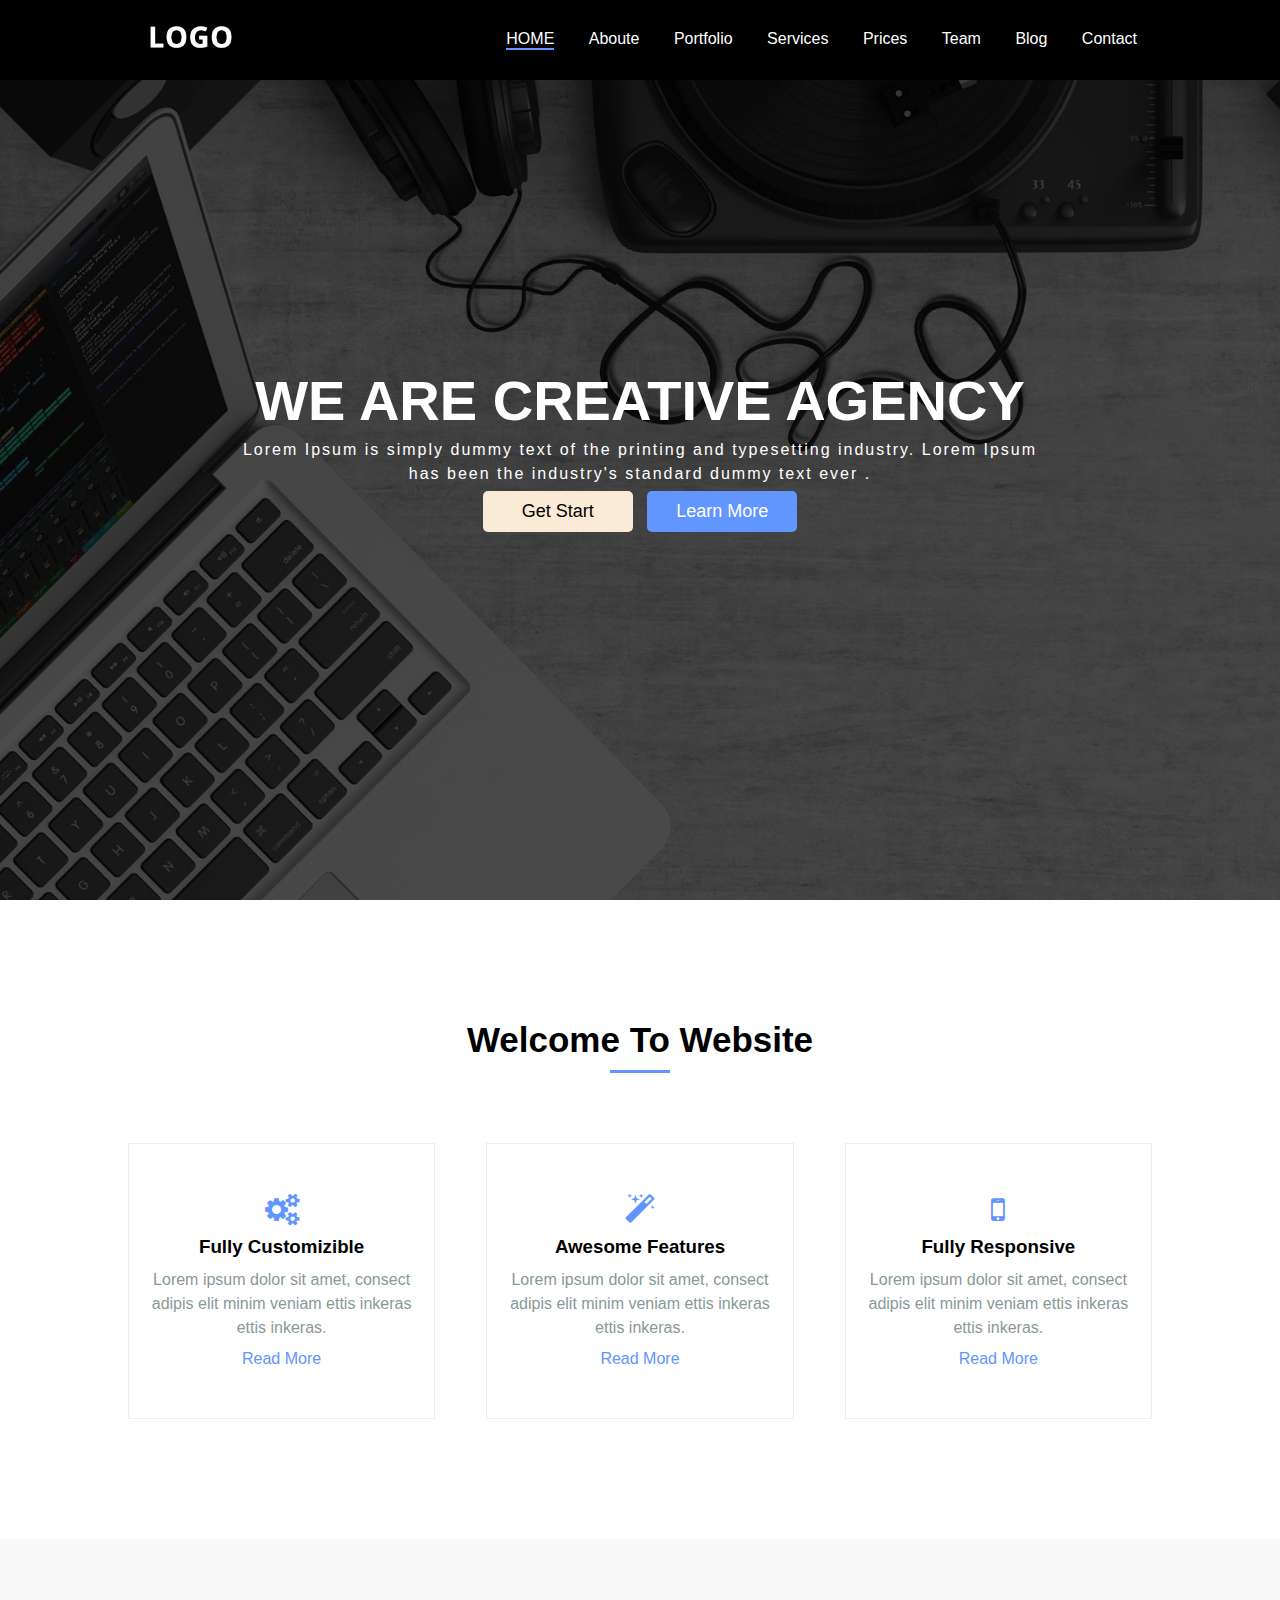
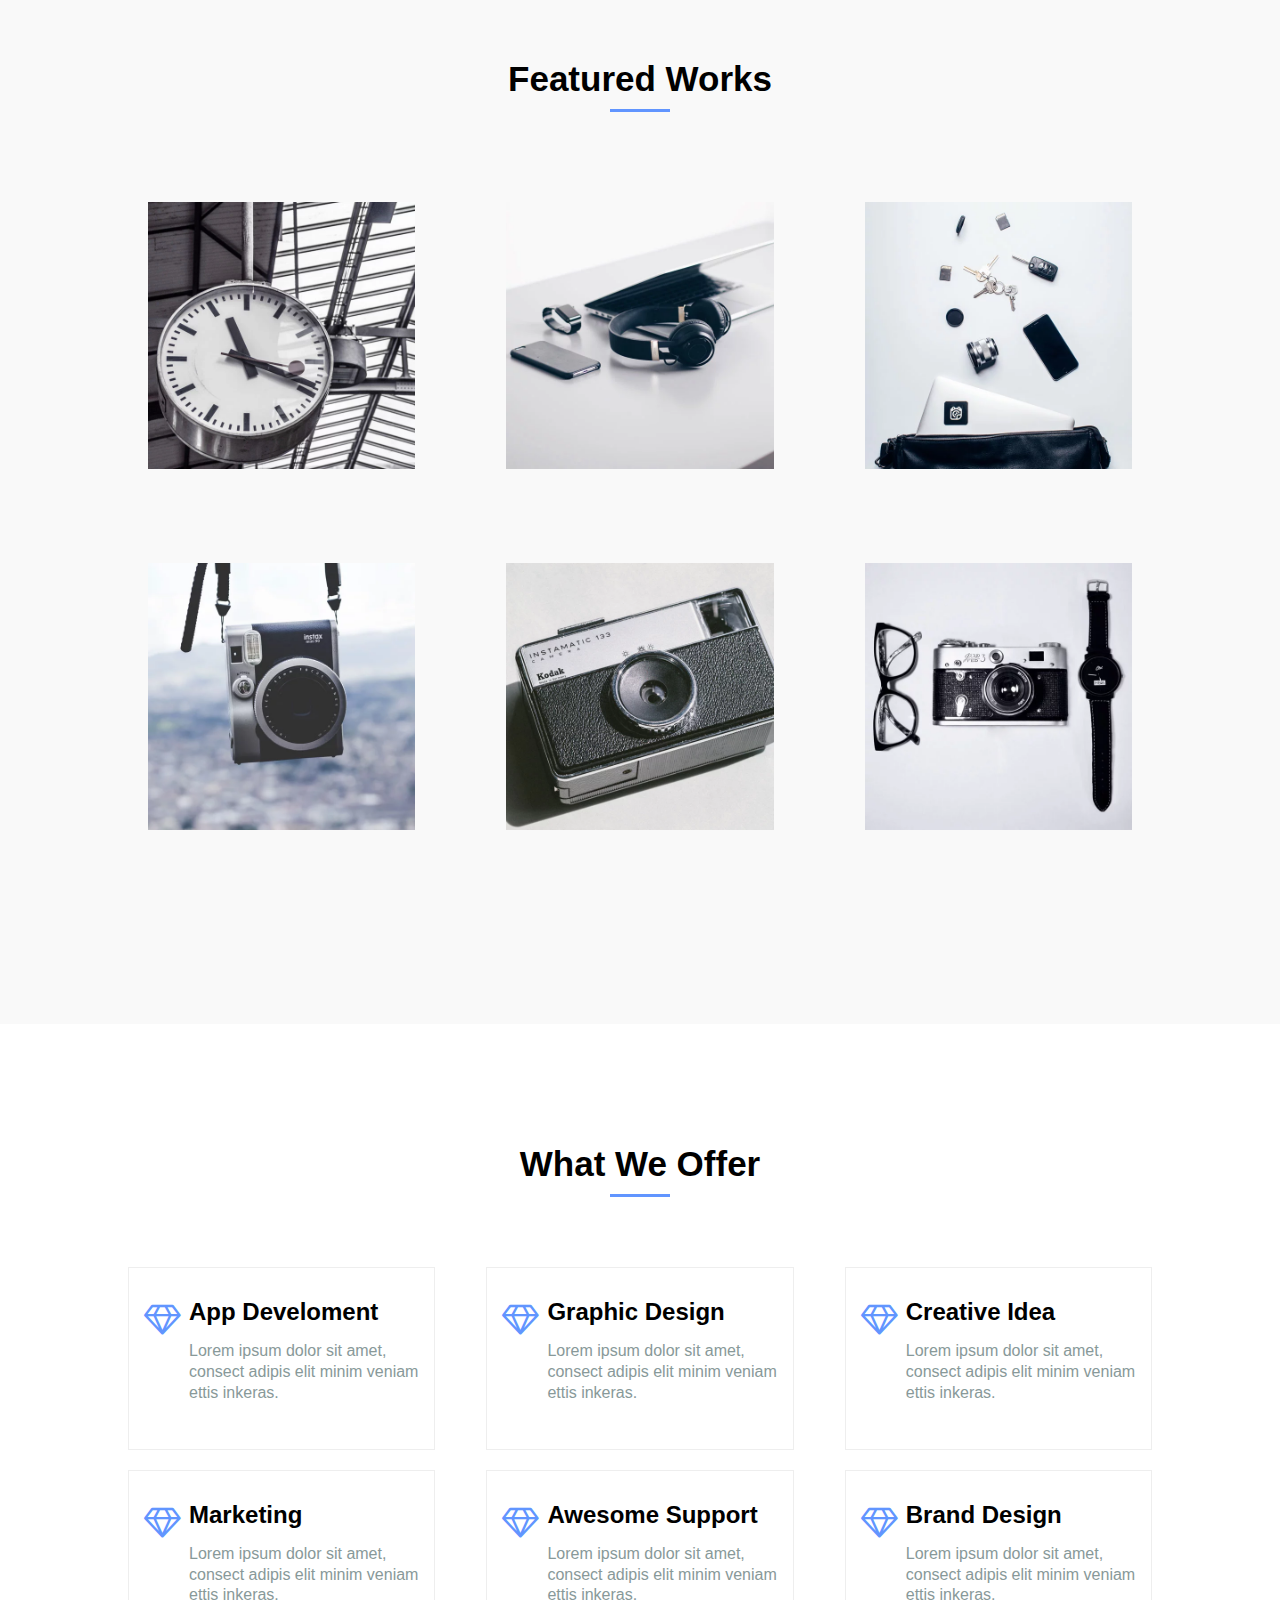
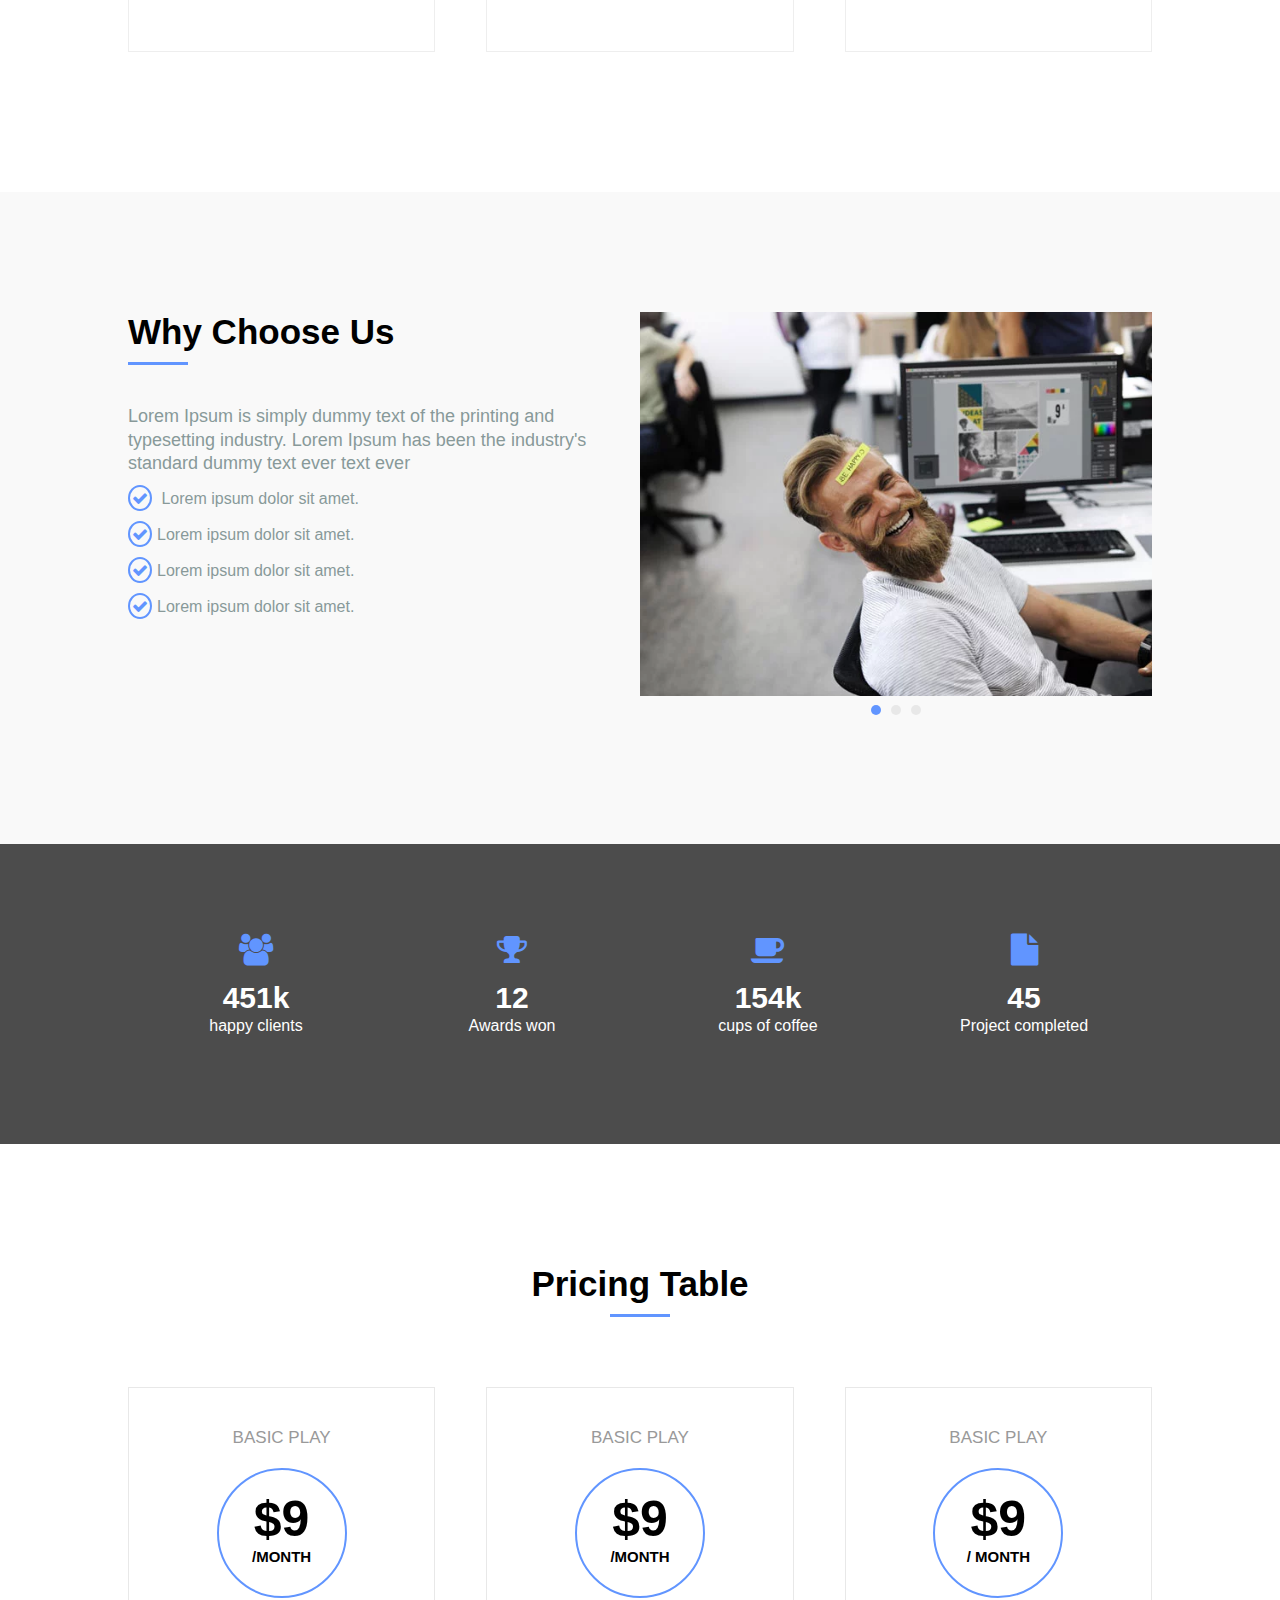
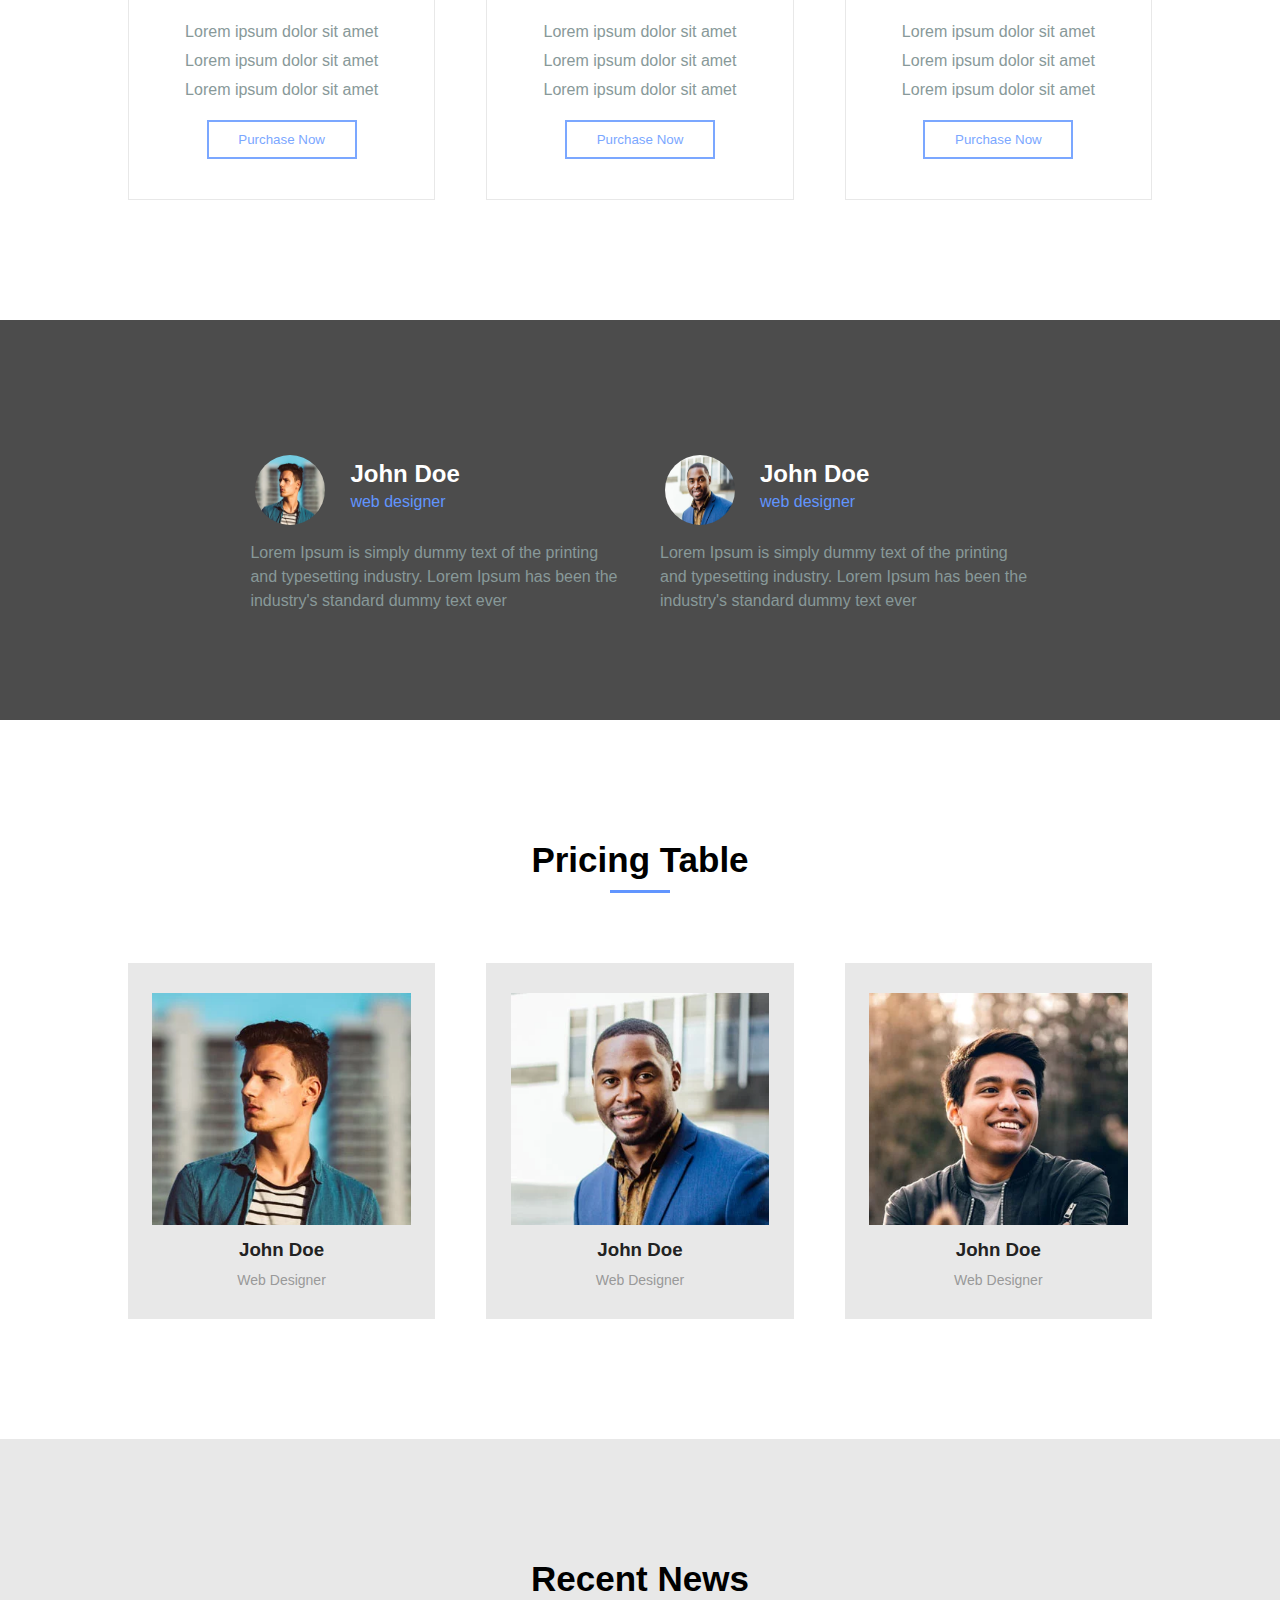
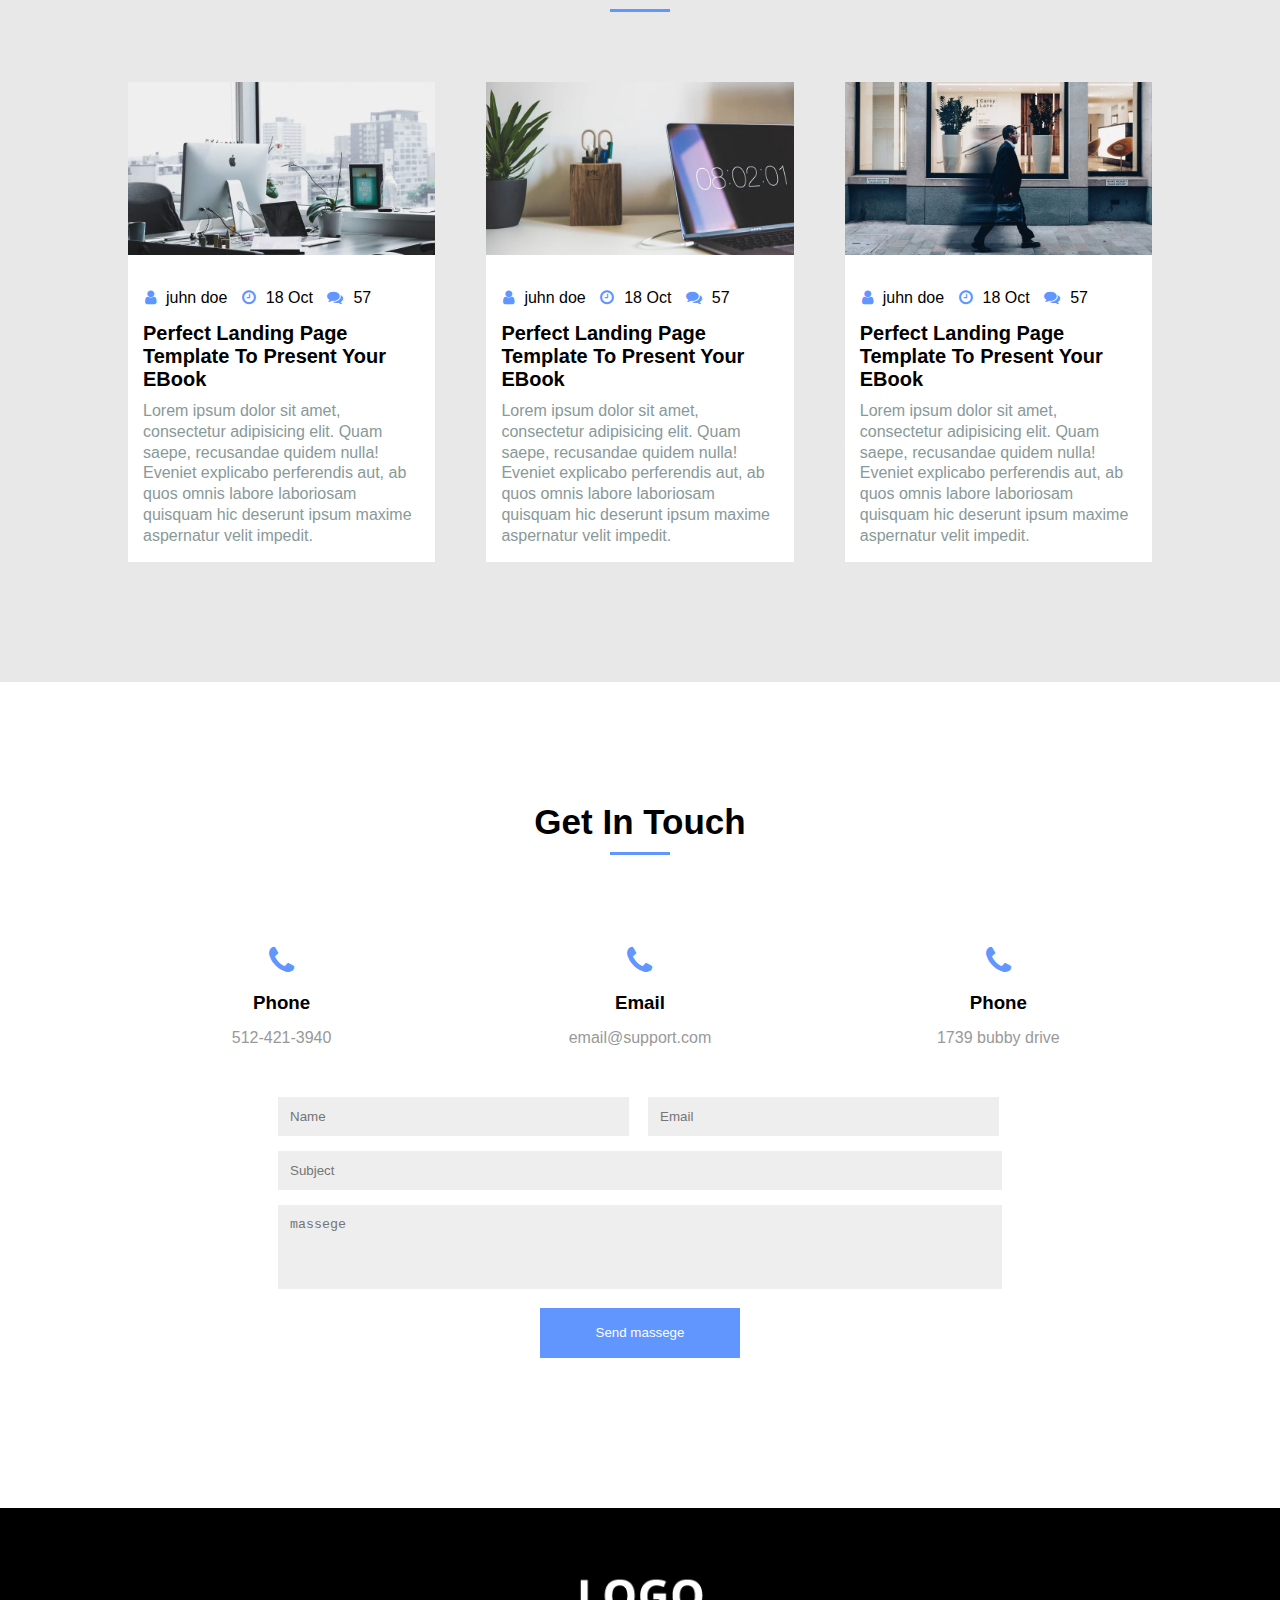
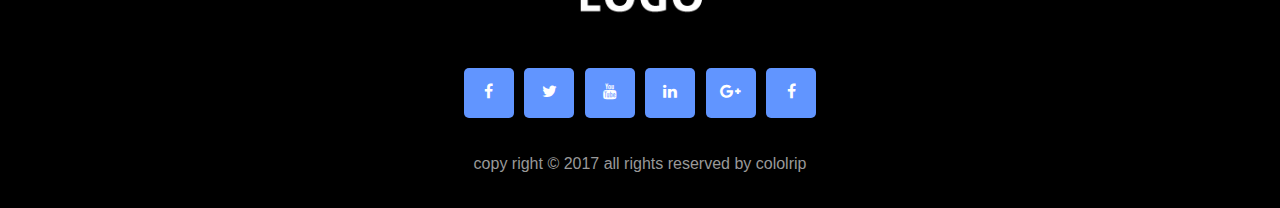
<file: index.html>
<!DOCTYPE html>
<html lang="en">
<head>
    <meta charset="UTF-8">
    <meta name="viewport" content="width=device-width, initial-scale=1.0">
    <meta http-equiv="X-UA-Compatible" content="ie=edge">
    <meta name="keywords" content="html,css,templet">
    <meta name="description" content="firstTample html css">
    <link rel="stylesheet" href="css/font-awesome.min.css">
    <link href="../fontv/VarelaRound-Regular.ttf">
    <!--  اذا كنت تبغى الاصدار الخامس من فونت اوسم تنسخ ملف اسمه -->
<!-- all.min.css -->
<!-- تضعه في مجلد سي اس اس وتستدعية -->
<!-- <link rel="stylesheet" href="css/all.min.css"> -->
<!-- وبدل مجلد فونت هناك مجاد اسمه ويب فونت -->
    <link rel="stylesheet" href="css/style.css">
    <title>tamplet 1</title>
</head>
<body>
  <!-- header -->
    <header>
    <div class="contener">
        <div class="logo">
            <!-- draggable="false"
                تمنع الميتخدم من تحريك الصورة
            -->
            <img src="images/logo-alt.webp" alt="logo image" draggable="false">
        </div>
    <ul class="nav">
        <li><a href="#" class="active">HOME</a></li>
        <li><a href="#">Aboute</a></li>
        <li><a href="#">Portfolio</a></li>
        <li><a href="#">Services</a></li>
        <li><a href="#">Prices</a></li>
        <li><a href="#">Team</a></li>
        <li class="dropdown"><a href="#" >Blog</a>
        <ul class="dropdown-menu">
            <div></div>
            <li><a href="#" class="hover-opacity">blog post</a></li>
        </ul> 
        </li>
        <li><a href="#">Contact</a></li>
    </ul>
    <p class="c"></p><!-- ./c -->
   </div> <!-- ./contener -->
    </header> <!-- header -->
    <!--Home Section  -->
    <div class="home">
        <div class="overlay">
            <div class="hom-content">
                <h1 class="title">we are creative agency</h1>
                <p class="home-desc">Lorem Ipsum is simply dummy text of the printing and typesetting industry.
                    Lorem Ipsum has been the industry's standard dummy text ever
                   .</p>
                    <button class="btn btn-start hover-opacity"> Get Start</button>   
                    <button class="btn btn-end hover-opacity"> Learn More</button>  
                </div><!-- ./home-content -->
            </div><!-- ./overlay -->

    </div><!-- ./home -->
    <div class="about-section pd-y"><!-- section-abuot -->
        <div class="section-header"><!-- section-header -->
            <h2 class="section-title">welcome to website</h2>
            <span class="line-section"></span>
        </div><!-- ./section-header -->
        <div class="contener">
            <div class="about-item over-effect">
                <i class="fa fa-cogs fa-2x icon"></i>
                <h3 class="about-item-title">
                    fully customizible
                </h3>
                <p  class="about-item-desc">Lorem ipsum dolor sit amet, consect adipis elit minim veniam ettis inkeras ettis inkeras.</p>
                <a href="#"class="about-item-linke">read more</a>
            </div><!-- ./about-item -->
            <div class="about-item lr-margin over-effect">
                <i class="fa fa-magic fa-2x icon"></i>
                <h3 class="about-item-title">
                   Awesome features
                </h3>
                <p class="about-item-desc">Lorem ipsum dolor sit amet, consect adipis elit minim veniam ettis inkeras ettis inkeras.</p>
                <a href="#"class="about-item-linke">read more</a>
            </div><!-- ./about-item -->
            <div class="about-item over-effect">
                <i class="fa fa-mobile fa-2x icon"></i>
                <h3 class="about-item-title">
                    fully Responsive
                </h3>
                <p class="about-item-desc">Lorem ipsum dolor sit amet, consect adipis elit minim veniam ettis inkeras ettis inkeras.</p>
                <a href="#"class="about-item-linke">read more</a>
            </div><!-- ./about-item -->
            <p class="c"></p><!-- clear -->
        </div><!-- ./contener -->
    </div><!-- ./about-section -->
    <div class="Portfolio pd-y">
        <div class="section-header"><!-- section-header -->
            <h2 class="section-title">featured works</h2>
            <span class="line-section"></span>
        </div><!-- ./section-header -->
        <div class="contener">
            <div class="pertfolio-item">
                <img src="images/work/work1.webp"alt="">
                <div class="layer-content"><!-- layer-content -->
                    <div class="layer-content-center"><!-- layer-content-cener -->
                        <span class="catecory">catecory</span>
                        <h3 class="layer-conten-title">learn ipsum dolor</h3>
                        <a href="#"><i class="fa fa-edit  icon"></i></a>
                        <a href="#"><i class="fa fa-search  icon"></i></a>
                    </div><!-- ./layer-content-center -->
                </div><!-- ./layer-content -->
            </div><!-- pertfolio-item -->
            <div class="pertfolio-item lr-margin">
                <img src="images/work/work2.webp"alt="">
                <div class="layer-content"><!-- layer-content -->
                    <div class="layer-content-center"><!-- layer-content-cener -->
                        <span class="catecory">catecory</span>
                        <h3 class="layer-conten-title">learn ipsum dolor</h3>
                        <a href="#"><i class="fa fa-edit  icon"></i></a>
                        <a href="#"><i class="fa fa-search  icon"></i></a>
                    </div><!-- ./layer-content-center -->
                </div><!-- ./layer-content -->
            </div><!-- pertfolio-item -->
            <div class="pertfolio-item">
                <img src="images/work/work3.webp"alt="">
                <div class="layer-content"><!-- layer-content -->
                    <div class="layer-content-center"><!-- layer-content-cener -->
                        <span class="catecory">catecory</span>
                        <h3 class="layer-conten-title">learn ipsum dolor</h3>
                        <a href="#"><i class="fa fa-edit  icon"></i></a>
                        <a href="#"><i class="fa fa-search  icon"></i></a>
                    </div><!-- ./layer-content-center -->
                </div><!-- ./layer-content -->
            </div><!-- pertfolio-item -->
            <div class="pertfolio-item">
                <img src="images/work/work4.webp"alt="">
                <div class="layer-content"><!-- layer-content -->
                    <div class="layer-content-center"><!-- layer-content-cener -->
                        <span class="catecory">catecory</span>
                        <h3 class="layer-conten-title">learn ipsum dolor</h3>
                        <a href="#"><i class="fa fa-edit  icon"></i></a>
                        <a href="#"><i class="fa fa-search  icon"></i></a>
                    </div><!-- ./layer-content-center -->
                </div><!-- ./layer-content -->
            </div><!-- pertfolio-item -->
            <div class="pertfolio-item lr-margin">
                <img src="images/work/work5.webp"alt="">
                <div class="layer-content"><!-- layer-content -->
                    <div class="layer-content-center"><!-- layer-content-cener -->
                        <span class="catecory">catecory</span>
                        <h3 class="layer-conten-title">learn ipsum dolor</h3>
                        <a href="#"><i class="fa fa-edit  icon"></i></a>
                        <a href="#"><i class="fa fa-search  icon"></i></a>
                    </div><!-- ./layer-content-center -->
                </div><!-- ./layer-content -->
            </div><!-- pertfolio-item -->
            <div class="pertfolio-item">
                <img src="images/work/work6.webp"alt="">
                <div class="layer-content"><!-- layer-content -->
                    <div class="layer-content-center"><!-- layer-content-cener -->
                        <span class="catecory">catecory</span>
                        <h3 class="layer-conten-title">learn ipsum dolor</h3>
                        <a href="#"><i class="fa fa-edit  icon"></i></a>
                        <a href="#"><i class="fa fa-search  icon"></i></a>
                    </div><!-- ./layer-content-center -->
                </div><!-- ./layer-content -->
            </div><!-- pertfolio-item -->
            <p class="c"></p><!-- clear -->

        </div><!-- ./contener -->

    </div><!-- ./pertfolio -->
    <!-- offer section -->
    <div class="offer pd-y"><!-- offer -->
            <div class="section-header"><!-- section-header -->
                <h2 class="section-title">what we offer</h2>
                <span class="line-section"></span>
            </div><!-- ./section-header -->
        <div class="contener"><!-- countener -->
            <div class="offer-item over-effect"><!-- offer-item -->
                <i class="fa fa-diamond fa-2x"></i>
                <h2 class="offer-item-title">app Develoment</h2>
                <p class="offter-item-desc">Lorem ipsum dolor sit amet, consect adipis elit minim veniam ettis inkeras.</p>
            </div><!-- ./offer-item -->
            <div class="offer-item lr-margin over-effect"><!-- offer-item -->
                <i class="fa fa-diamond fa-2x"></i>
                <h2 class="offer-item-title">graphic design</h2>
                <p class="offter-item-desc">Lorem ipsum dolor sit amet, consect adipis elit minim veniam ettis inkeras.</p>
            </div><!-- ./offer-item -->
            <div class="offer-item over-effect"><!-- offer-item -->
                <i class="fa fa-diamond fa-2x"></i>
                <h2 class="offer-item-title">creative idea</h2>
                <p class="offter-item-desc">Lorem ipsum dolor sit amet, consect adipis elit minim veniam ettis inkeras.</p>
            </div><!-- ./offer-item -->
            <div class="offer-item over-effect"><!-- offer-item -->
                <i class="fa fa-diamond fa-2x"></i>
                <h2 class="offer-item-title">marketing</h2>
                <p class="offter-item-desc">Lorem ipsum dolor sit amet, consect adipis elit minim veniam ettis inkeras.</p>
            </div><!-- ./offer-item -->
            <div class="offer-item lr-margin over-effect"><!-- offer-item -->
                <i class="fa fa-diamond fa-2x"></i>
                <h2 class="offer-item-title">Awesome support</h2>
                <p class="offter-item-desc">Lorem ipsum dolor sit amet, consect adipis elit minim veniam ettis inkeras.</p>
            </div><!-- ./offer-item -->
            <div class="offer-item over-effect "><!-- offer-item -->
                <i class="fa fa-diamond fa-2x"></i>
                <h2 class="offer-item-title">brand design</h2>
                <p class="offter-item-desc">Lorem ipsum dolor sit amet, consect adipis elit minim veniam ettis inkeras.</p>
            </div><!-- ./offer-item -->
            <p class="c"></p>
        </div><!-- ./contener -->
    </div><!-- ./offer -->
    <div class="service pd-y"><!-- service -->
        <div class="contener"><!-- contener -->
            <div class="service-item"><!-- service-item -->
                <div class="section-header"><!-- section-header -->
                    <h2 class="section-title">why choose us</h2>
                    <span class="line-section"></span>
                </div><!-- ./section-header -->
                <p class="servic-itam-desc">Lorem Ipsum is simply dummy text of the printing and typesetting industry. Lorem Ipsum has been the industry's standard dummy text ever text ever</p>
                <ul class="service-list">
                    <li><i class="fa fa-check fa-fs"></i> Lorem ipsum dolor sit amet.</li>
                    <li > <i class="fa fa-check fa-fs"></i>Lorem ipsum dolor sit amet.</li>
                    <li> <i class="fa fa-check fa-fs"></i>Lorem ipsum dolor sit amet.</li>
                    <li> <i class="fa fa-check fa-fs"></i>Lorem ipsum dolor sit amet.</li>
                </ul>
            </div><!-- service-item -->
            <div class="service-item">
                <div class="service-item-img">
                    <img src="images/about/about1.webp" alt="">
                </div><!-- service-item-img -->
                <ul class="service-item-boilies">
                <li class="active"></li>
                <li></li>
                <li></li>
            </ul>
            </div><!-- service-item -->
            <p class="c"></p><!-- clear -->
        </div><!-- ./contener -->
    </div><!-- ./service -->
    <!-- number section -->
    <div class="number "><!-- number -->
        <div class="overlay"><!-- overlay -->
            <div class="contener"><!-- contener -->
                <div class="number-item ">
                    <i class="fa fa-users fa-2x icon"></i>
                    <h2 class="number-item-title">451k</h2>
                    <span class="number-item-text"> happy clients</span>
                </div>
                <div class="number-item ">
                    <i class="fa fa-trophy fa-2x icon"></i>
                    <h2 class="number-item-title">12</h2>
                    <span class="number-item-text"> Awards won</span>
                </div>
                <div class="number-item ">
                    <i class="fa fa-coffee fa-2x icon"></i>
                    <h2 class="number-item-title">154k</h2>
                    <span class="number-item-text"> cups of coffee</span>
                </div>
                <div class="number-item ">
                    <i class="fa fa-file fa-2x icon"></i>
                    <h2 class="number-item-title">45</h2>
                    <span class="number-item-text"> Project completed</span>
                </div>
                <p class="c"></p>
            </div><!-- ./contener -->
        </div><!-- overlay -->
    </div><!-- ./number -->
    <!-- price section -->
    <div class="pricing pd-y"><!-- pricing -->
        <div class="section-header"><!-- section-header -->
            <h2 class="section-title">pricing table</h2>
            <span class="line-section"></span>
        </div><!-- ./section-header -->
        <div class="contener"><!-- contener -->
            <div class="pricing-item over-effect"><!-- pricing-item -->
                <span class="pricing-itim-text">basic play</span>
                <div class="pricing-item-permonth">
                    <h3 class="doller">$9</h3>
                    <span class="month">/month</span>
                </div>
                <ul class="pricing-list">
                    <li>Lorem ipsum dolor sit amet</li>
                    <li>Lorem ipsum dolor sit amet</li>
                    <li>Lorem ipsum dolor sit amet</li>
                </ul>
                <button class="pricing-item-purchase"> purchase now</button>
            </div><!-- ./pricing-item -->
            <div class="pricing-item lr-margin over-effect"><!-- pricing-item -->
                <span class="pricing-itim-text">basic play</span>
                <div class="pricing-item-permonth">
                    <h3 class="doller">$9</h3>
                    <span class="month">/month</span>
                </div>
                <ul class="pricing-list">
                    <li>Lorem ipsum dolor sit amet</li>
                    <li>Lorem ipsum dolor sit amet</li>
                    <li>Lorem ipsum dolor sit amet</li>
                </ul>
                <button class="pricing-item-purchase"> purchase now</button>
            </div><!-- ./pricing-item -->
            <div class="pricing-item over-effect"><!-- pricing-item -->
                <span class="pricing-itim-text">basic play</span>
                <div class="pricing-item-permonth">
                    <h3 class="doller">$9</h3>
                    <span class="month">/ month</span>
                </div>
                <ul class="pricing-list">
                    <li>Lorem ipsum dolor sit amet</li>
                    <li>Lorem ipsum dolor sit amet</li>
                    <li>Lorem ipsum dolor sit amet</li>
                </ul>
                <button class="pricing-item-purchase">purchase now</button>
            </div><!-- ./pricing-item -->
            <p class="c"></p><!-- clear-both -->
        </div><!-- ./contener -->
    </div><!-- ./pricing -->
    <!--testimunail section -->
    <div class="testimunail"><!-- testimunail -->
        <div class="overlay"><!-- overlay -->
            <div class="contener"><!-- contener -->
                <div class="testimunail-items">

                    <div class="testimunail-item"><!-- testimunail-item -->
                        <div class="testimunail-toplayer">
                            <img src="images/team/team1.webp"  alt="#">
                            <h2 class="testimunail-toplayer-title">john doe</h2>
                            <span class="testimunail-toplayer-text">web designer</span>
                        </div>
                    <p class="testimunail-toplayer-desc">Lorem Ipsum is simply dummy text of the printing and typesetting industry. Lorem Ipsum has been the industry's standard dummy text ever</p>
                </div><!-- testimunail-item -->
                <div class="testimunail-item"><!-- testimunail-item -->
                    <div class="testimunail-toplayer">
                        <img src="images/team/team2.webp"  alt="#">
                        <h2 class="testimunail-toplayer-title">john doe</h2>
                        <span class="testimunail-toplayer-text">web designer</span>
                    </div>
                    <p class="testimunail-toplayer-desc">Lorem Ipsum is simply dummy text of the printing and typesetting industry. Lorem Ipsum has been the industry's standard dummy text ever</p>
                </div><!-- testimunail-item -->
                <p class="c"></p><!-- clear-both -->
            </div>
            </div><!-- ./contener -->
        </div><!-- ./overly -->
    </div><!-- ./testimunail -->
    <!-- Team section  -->
    <div class="team pd-y">
        <div class="section-header"><!-- section-header -->
            <h2 class="section-title">pricing table</h2>
            <span class="line-section"></span>
        </div><!-- ./section-header -->
        <div class="contener"><!-- contener -->
            <div class="team-item over-effect"><!-- team-item -->
                <div class="team-img">
                    <img src="images/team/team1.webp" alt="">
                    <div class="team-overlay">
                        <a href="#"><i class="fa fa-facebook"></i></a>
                        <a href="#"><i class="fa fa-twitter"></i></a>
                        <a href="#"><i class="fa fa-linkedin"></i></a>
                    </div>
                </div>
                <div class="team-info as">
                    <h3 class="team-info-title">john doe</h3>
                    <span class="team-info-text">web designer</span>
                </div>
            </div><!-- ./team-item -->
            <div class="team-item lr-margin over-effect"><!-- team-item -->
                <div class="team-img">
                    <img src="images/team/team2.webp" alt="">
                    <div class="team-overlay">
                        <a href="#"><i class="fa fa-facebook"></i></a>
                        <a href="#"><i class="fa fa-twitter"></i></a>
                        <a href="#"><i class="fa fa-linkedin"></i></a>
                    </div>
                </div>
                <div class="team-info">
                    <h3 class="team-info-title">john doe</h3>
                    <span class="team-info-text">web designer</span>
                </div>
            </div><!-- ./team-item -->
            <div class="team-item over-effect"><!-- team-item -->
                <div class="team-img">
                    <img src="images/team/team3.webp" alt="">
                    <div class="team-overlay">
                        <a href="#"><i class="fa fa-facebook"></i></a>
                        <a href="#"><i class="fa fa-twitter"></i></a>
                        <a href="#"><i class="fa fa-linkedin"></i></a>
                    </div>
                </div>
                <div class="team-info">
                    <h3 class="team-info-title">john doe</h3>
                    <span class="team-info-text">web designer</span>
                </div>
            </div><!-- ./team-item -->
            <p class="c"></p><!-- clear-both -->
        </div><!-- ./contener -->
    </div><!-- team -->
    <!-- blog-section -->
    <div class="blog pd-y"><!-- blog -->
        <div class="section-header"><!-- section-header -->
            <h2 class="section-title">recent news</h2>
            <span class="line-section"></span>
        </div><!-- ./section-header -->
        <div class="contener"><!-- contener -->
            <div class="blog-item"><!-- blog-item -->

                <div class="blog-img"><!-- blog-img -->
                  <img src="images/blog/blog1.webp" alt="#">
                </div><!-- ./blog-img -->
                <div class="blog-item-content"><!-- blog-item-content -->
                    <ul>
                        <li><a class="fa fa-user"></a>juhn doe</li>  
                       <li class="cet"> <a class="fa fa-clock-o"></a>18 Oct</li>
                        <li> <a  class="fa fa-comments"></a>57</li>
                        </ul>
                        <h4 class="blog-item-content-title">Perfect Landing Page Template to Present Your eBook</h4>
                        <p class="blog-item-content-desc">Lorem ipsum dolor sit amet, consectetur adipisicing elit. Quam saepe, recusandae quidem nulla! Eveniet explicabo perferendis aut, ab quos omnis labore laboriosam quisquam hic deserunt ipsum maxime aspernatur velit impedit.</p>
                    </div><!-- ./blog-item-content -->
                </div><!-- ./blog-item -->
                <div class="blog-item lr-margin"><!-- blog-item -->

                    <div class="blog-img"><!-- blog-img -->
                      <img src="images/blog/blog2.webp" alt="#">
                    </div><!-- ./blog-img -->
                    <div class="blog-item-content"><!-- blog-item-content -->
                        <ul>
                            <li><a class="fa fa-user"></a>juhn doe</li>  
                           <li class="cet"> <a class="fa fa-clock-o"></a>18 Oct</li>
                            <li> <a  class="fa fa-comments"></a>57</li>
                            </ul>
                            <h4 class="blog-item-content-title">Perfect Landing Page Template to Present Your eBook</h4>
                            <p class="blog-item-content-desc">Lorem ipsum dolor sit amet, consectetur adipisicing elit. Quam saepe, recusandae quidem nulla! Eveniet explicabo perferendis aut, ab quos omnis labore laboriosam quisquam hic deserunt ipsum maxime aspernatur velit impedit.</p>
                        </div><!-- ./blog-item-content -->
                    </div><!-- ./blog-item -->
                    <div class="blog-item"><!-- blog-item -->

                        <div class="blog-img"><!-- blog-img -->
                          <img src="images/blog/blog3.webp" alt="#">
                        </div><!-- ./blog-img -->
                        <div class="blog-item-content"><!-- blog-item-content -->
                            <ul>
                                <li><a class="fa fa-user"></a>juhn doe</li>  
                               <li class="cet"> <a class="fa fa-clock-o"></a>18 Oct</li>
                                <li> <a  class="fa fa-comments"></a>57</li>
                                </ul>
                                <h4 class="blog-item-content-title">Perfect Landing Page Template to Present Your eBook</h4>
                                <p class="blog-item-content-desc">Lorem ipsum dolor sit amet, consectetur adipisicing elit. Quam saepe, recusandae quidem nulla! Eveniet explicabo perferendis aut, ab quos omnis labore laboriosam quisquam hic deserunt ipsum maxime aspernatur velit impedit.</p>
                            </div><!-- ./blog-item-content -->
                        </div><!-- ./blog-item -->
            <p class="c"></p><!-- clear-both -->
        </div><!-- ./contener -->
    </div><!-- ./blog -->
     <!-- Contact section  -->
    <div class="Contact pd-y"> <!-- Contact -->
        <div class="section-header"><!-- section-header -->
            <h2 class="section-title">Get in touch</h2>
            <span class="line-section"></span>
        </div><!-- ./section-header -->
        <div class="contener"><!-- contener -->
            <div class="contact-item"><!-- contact-item -->
                <i class="fa fa-phone fa-2x icon"></i>
                <h3 class="contact-item-title">phone</h3>
                <p class="contact-item-info">512-421-3940</p>
            </div><!-- ./contact-item -->
            <div class="contact-item lr-margin"><!-- contact-item -->
                <i class="fa fa-phone fa-2x icon"></i>
                <h3 class="contact-item-title">email</h3>
                <p class="contact-item-info">email@support.com</p>
            </div><!-- ./contact-item -->
            <div class="contact-item"><!-- contact-item -->
                <i class="fa fa-phone fa-2x icon"></i>
                <h3 class="contact-item-title">phone</h3>
                <p class="contact-item-info">1739 bubby drive</p>
            </div><!-- ./contact-item -->
            <p class="c"></p><!-- clear-both -->
            <form class="contact-form">
                <div class="contact-form-info">
                    <input type="text" placeholder="Name" required>
                    <input type="text" placeholder="Email" required>
                </div>
                <input type="text" placeholder="Subject" required>
               <textarea name="" id="contact-form-text" placeholder="massege" rows="4"></textarea>
               <input type="submit" value="Send massege" class="hover-opacity">
                </form>
        </div><!-- ./contener -->
    </div><!-- ./Contact -->
    <footer>
            <div class="footer-img">
                <img src="images/logo-alt.webp" alt="">
            </div>
            <ul class="footer-list">
                <li> <a href="#" class="hover-opacity"><i class="fa fa-facebook"></i></a> </li>
                <li> <a href="#" class="hover-opacity"><i class="fa fa-twitter"></i></a> </li>
                <li> <a href="#" class="hover-opacity"><i class="fa fa-youtube"></i></a> </li>  
                <li> <a href="#" class="hover-opacity"><i class="fa fa-linkedin"></i></a> </li>
                <li> <a href="#" class="hover-opacity"><i class="fa fa-google-plus"></i></a> </li>
                <li> <a href="#" class="hover-opacity"><i class="fa fa-facebook"></i></a> </li>            
            </ul><!-- ./footer-list -->
            <p class="footer-desc">copy right &copy; 2017 all rights reserved by cololrip</p>
    </footer>
</body>
</html>
</file>
<file: css/style.css>
/* 
1-common Styles
2- General Style
3-Section Style
     HOME section 
     Aboute section 
     Services section 
     Prices section 
     Team section 
     Blog page 
     Contact section 
     Portfolio section 

 */
/* common Style */
/* 
- contener
- opacity hover
- section header
- section padding

*/
/* ctrl+D تحديد المتشابه بسرعة */
/* general */
*{
  margin: 0;
  padding: 0;
  box-sizing: border-box;  
}
:root{
    /* تعريف متغير في سي اس اس مكتب اثنين داش ثم اسم المتغير ثم نقطتين فوق بعض ثم قيمة المتغير  */
    --mainColor:#6195ff;
    /* استدعاء المتغير */
    /* Var(--mainColor) */
    /* مثل */
    /* background-color: Var(--mainColor); */
}
body{
    font-family: "Varela Round", sans-serif;
    /* overflow: hidden; */  
}
button{
    font-family: inherit;
}
.contener{
    margin: auto;
    width: 80%;
}
.c{
    clear: both;
}
.overlay{
    position: absolute;
    width: 100%;
    height: 100%;
    top: 0;
    left: 0;
    background-color: rgba(0, 0, 0, .7);
}
h1,h2,h3,h4,h5,h6{
    font-family:montserrat,sans-serif ;
}
.hover-opacity{
    transition:opacity .5s ;
}
.hover-opacity:hover{
    opacity: 0.8;
}
.section-header {
    text-align: center;
}
.section-header .section-title{
    text-transform: capitalize;
    font-size: 35px;
    margin-bottom: 10px;
}
.section-header .line-section{
    display: block;
    height: 3px;
    width: 60px;
    margin: 0 auto 70px;
    background-color:Var(--mainColor);
}
.pd-y{
    padding: 120px 0;
}
.over-effect{
position: relative;
z-index: 20;
}
.over-effect::after{
position: absolute;
content:"";
display: block;
top: 0;
left:0;
width: 0;
height: 100%;
background-color: rgba(20, 13, 13, 0.8);
transition: width .5s;
z-index: -1;
}
.over-effect:hover::after{
    width: 100%;
}
/* 3-Section Style */
/* header */
header{
    position: fixed;
    width: 100%;
    z-index: 20;
    background-color:rgba(0, 0, .8);
    border: none;
    z-index: 30;
}
header .logo{
width: 25%;
float: left;
padding: 12px ;

}
header .logo img{
 width: 100px;
}
header .nav{
    width: 75%;
    float: left;
}
header ul{
    list-style: none;
    text-align: right;
}
header .nav >li{
    display:inline-block;
}
header .nav >li >a{
    color: #fff;
    text-decoration:none ;
    display: block;
    padding: 30px 15px;
}
header .nav >li >a.active::after{
    width: 100%;
}
header .nav >li >a.active::after,header .nav >li >a::after{
    content: "";
    height: 2px;
    background-color: Var(--mainColor);
    display: block;
}
header .nav >li >a::after{
    width: 0;
    transition: width .5s ;
}
header .nav >li >a:hover::after{
width: 100%;
}
.dropdown{
    position: relative;
}
.dropdown-menu{
    position: absolute;
    background-color: Var(--mainColor);
    top: 55px;
    text-align: center;
    width: 150px;
    opacity:0;
    visibility:hidden;
    transform: scale(0);
    transition:opacity .5s,transform .5s;
    z-index: 10;
}
.dropdown-menu a{
    text-decoration: none;
    color: #fff;
    padding: 8px 30px;
    display: block;
}
.dropdown-menu div{
    width: 10px;
    height: 10px;
    position: absolute;
    background-color:Var(--mainColor);
    top: -4px;
    left: 28px;
    transform: rotate(44deg);
    z-index:9;
}
.dropdown:hover .dropdown-menu{
    opacity: 1;
    visibility: visible;
    transform: scale(1);
}
/* HOME section */
.home{
    height: 100vh;
    background-image: url("../images/background/background1.webp");
    /* background-position: center; */
    background-size: cover;
    position: relative;
   
}
.hom-content{
    position: absolute;
    top: 50%;
    left: 50%;
    transform: translate(-50%,-50%);
    /* background-color: sienna; */
    text-align: center;
    width: 65%;
}
.hom-content .title{
    text-transform: uppercase;
    font-size: 3.5rem;
    color: #fff;
}
.hom-content .title:hover{
    transform: scale(1.01);
}
.home-desc{
    margin: 5px 1px;
    line-height: 1.5;
    letter-spacing: 2px;
    color: #fff;
}
.home .btn{
    min-width: 150px;
    padding: 10px 0;
    border: 0;
    border-radius: 5px;
    cursor: pointer;
    font-size: 18px;
}
.home .btn-start{
    margin-right: 10px;
    background-color: antiquewhite;
}
.home .btn-end{
    background-color: Var(--mainColor);
    color: white;
}
/* Aboute section */
.about-item{
    float: left;
    width: 30%;
    border: 1px solid #eee;
    text-align: center;
    padding: 50px 20px;
}
.lr-margin{
    margin: 0 5%;
}
.about-item .icon{
    margin-bottom: 10px;
}
.about-item .icon{
    color: Var(--mainColor);
   
}
.about-item-title{
    text-transform: capitalize;
    margin-bottom: 10px;
    transition: color .5s;
}
.about-item:hover .about-item-title{
    color: white;
}

.about-item-desc{
    line-height: 1.5;
    margin-bottom: 10px;
    color: #899;
}
.about-item-linke{
    color: Var(--mainColor);
    text-decoration: none;
    text-transform: capitalize;
}
/* Portfolio section */
.Portfolio{
    background-color: #f9f9f9;
}
.pertfolio-item{
    float: left;
    width: 30%;
    margin-bottom: 50px;
    position: relative;
    padding: 20px;
}
.pertfolio-item img{
    width: 100%;

}
.layer-content{
    position: absolute;
    top: 0;
    left: 0;
    width: 100%;
    height: 100%;
    background-color:rgba(0, 0, 0, .5);
    opacity: 0;
    visibility: hidden;
    transition: opacity .5s;
}
.pertfolio-item:hover .layer-content{
    opacity: 1;
    visibility: visible;
}
.layer-content-center{
    position: absolute;
    top: 50%;
    left: 50%;
    transform: translate(-50%,-50%);
    text-align: center;
    width: 80%;
}
.catecory{
    color: Var(--mainColor);
    margin-bottom: 5px;
    display: block;
    text-transform: uppercase;
    position:relative;
    top: 10px;
    transition: top .5s;
    transition-delay: .2S;
}
.layer-conten-title{
    color: #fff;
    font-size: 20px;
    margin-bottom: 10px;
    position: relative;
    top: 10px;
    transition: top .5s;
    transition-delay: .3s;
}

.layer-content a{
    display: inline-block;
    padding: 10px;
    line-height: 100%;
    background-color: Var(--mainColor);
    text-align: center;
    position: relative;
    top: 10px;
    transition: top .5s;
    transition-delay: .4s;
    
}
.layer-content a .icon{
    color: #fff;
}
.pertfolio-item:hover .catecory,
.pertfolio-item:hover .layer-conten-title, 
.pertfolio-item:hover .layer-content a{
    top: 0;
}
/* offer section */
.offer-item{
    /* text-align: center; */
    float: left;
    width: 30%;
    position: relative;
    margin-bottom: 20px;
    border: 1px solid #eee;
    padding: 30px 15px 30px 60px;
}
.offer-item-title{
    text-transform: capitalize;
    margin-bottom: 15px;
    transition: color .5s;
}
.offter-item-desc{
    margin-bottom: 15px;
    line-height: 1.3;
    color: #899;
}
.offer-item i{
    position: absolute;
    left: 15px;
    top: 35px;
    color: Var(--mainColor);
}
.offer-item:hover .offer-item-title{
    color: white;
}
/* service section */
.service{
    background-color: #f9f9f9;
}
.service-item{
    float: left;
    width: 50%;
}
.service-item .section-header{
    text-align: left;
}
.service-item .line-section{
    margin: 0 0 40px 0 ;
}
.servic-itam-desc{
    padding-right: 20px;
    color: #899;
    margin-bottom: 10px;
    line-height: 1.3;
    font-size: 18px;
}
.service-item .service-list{
    list-style: none;
}
.service-item .service-list li{
    margin-bottom: 10px;
    color: #899;
}
.service-item .service-list li i{
border: 2px solid Var(--mainColor);
color: Var(--mainColor);
border-radius: 50%;
padding: 3px 2px;
margin-right: 5px;
} 
.service-item-img{
    position: relative;
}
.service-item-img img{
    width: 100%;
}
.service-item-boilies{
    list-style: none;
    text-align: center;
}
.service-item-boilies li{
    cursor: pointer;
    width: 10px;
    height: 10px;
    border-radius: 50%;
    display: inline-block;
    background-color: #e8e8e8;
    margin: 5px 3px;
    transition: background-color .5s;
}
.service-item-boilies li.active,.service-item-boilies li:hover{
    background-color: Var(--mainColor);
}
/* number section */
.number{
    position: relative;
    height: 300px;
    background-image: url("../images/background/background2.webp");
    background-size: cover;
    background-attachment: fixed;
    background-position: center;
    text-align: center;
}
.number-item{
    float: left;
    width: 25%;
    text-align: center;
    padding: 90px 0;
}
.number-item .icon{
    color: Var(--mainColor);
    margin-bottom: 15px;
}
.number-item-title{
    margin-bottom: 2px;
    color: #fff;
    font-size: 30px;
}
.number-item-text{
    color: #fff;
}
/* prising */
.pricing-item{
    float: left;
    width: 30%;
    text-align: center;
    border:1px solid #e8e8e8;
    padding: 40px 15px;
}
.pricing-itim-text{
    text-transform: uppercase;
    font-size: 17px;
    text-align: center;
    color: #999;
    transition:color .5s;
}
.pricing-item-permonth{
    border-radius: 50%;
    width: 130px;
    padding: 20px 0;
    height: 130px;
    margin: 20px auto;
    border: 2px solid  Var(--mainColor);
}
.pricing-item-permonth .doller{
    font-size: 50px;
    color: #000;
    transition:color .5s;
}
.pricing-item-permonth .month{
    text-transform: uppercase;
    font-size: 15px;
    font-weight: bold;
    color: #000;
    transition:color .5s;
}
.pricing-list{
    list-style: none;
}
.pricing-list li{
    color: #899;
    line-height: 1.8;
}
.pricing-item-purchase{
    text-transform: capitalize;
    background: none;
    border: 0;
    display: block;
    width: 150px;
    border:2px solid #7ba7ff;
    padding: 10px;
    margin: 15px auto 0px auto;
    color: #7ba7ff;
}
.pricing-item:hover .pricing-item-permonth .month,.pricing-item:hover .pricing-item-permonth .doller{
color: #fff;
}
.pricing-item:hover .pricing-itim-text{
    color: Var(--mainColor);
}
.pricing .over-effect::after,.team .over-effect::after{
    width: 100%;
    height: 0;
    background-color: rgba(20, 13, 13, 0.8);
    transition: height .5s;
    z-index: -1;
    }
.pricing .over-effect:hover::after,.team .over-effect:hover::after{
        height: 100%;
    }
 /* testimunail section  */
 .testimunail{
     position: relative;
     height: 400px;
     background-image: url("../images/background/background3.webp");
     background-size: cover;
     background-attachment: fixed;
     background-position: center;

 }
 .testimunail-items{
     margin: 0 auto;
     width: 80%;
 }
 .testimunail-item{
     float: left;
     width: 50%;
     color: #fff;
     padding: 120px 20px;
 }
 .testimunail-toplayer{
    padding: 20px 0 20px 100px;
     position: relative;
     margin-bottom: 10px;
 }
 .testimunail-toplayer img{
     position: absolute;
     top: 15px;
     left: 5px;
     width: 70px;
     height: 70px;
     border-radius: 50%;
 }
 .testimunail-toplayer-title{
     text-transform: capitalize;
     margin-bottom: 5px;
 }
 .testimunail-toplayer-text{
     color: Var(--mainColor);
 }
 .testimunail-toplayer-desc{
line-height: 1.5;
color: #899;

 }
/* Team section */
.team-item{
    float: left;
    width: 30%;
    background-color: #e8e8e8;
    padding: 30px 10px;
    text-align: center;
}
.team-img{
    width: 90%;
    margin: 0 auto;
    position: relative;
}
.team-overlay{
    position: absolute;
    top: 0;
    left: 0;
    width: 100%;
    height: 100%;
    background-color: rgba(0, 0, 0, .5);
    opacity: 0;
    visibility: hidden;
    transition: opacity .5s;
}
.team-item:hover .team-overlay{
opacity: 1;
visibility:visible;
}
.team-item:hover .team-info-title{
    color: #fff;
}
.team-item:hover .team-info-text{
color: Var(--mainColor);
}
.team-overlay a{
    display: block;
    text-align: center;
    width: 40px;
    height: 40px;
    background-color: Var(--mainColor);
    color: #fff;  
    margin-left: auto;   
}
.team-overlay a i{
    line-height:40px;
}
.team-item img{
    width: 100%;  
}
.team-info-title{
    text-transform: capitalize;
    color: #222;
    margin: 10px 0;
    transition: .5s;
}
.team-info-text{
    text-transform: capitalize;
    color: #999;
    font-size: 14px;
    transition: color .5s;
}
/* blog-section */
.blog{
    background-color: #e8e8e8;
}
.blog-item{
    width: 30%;
    float:left;
    background-color: #fff;
}
.blog-img img{
width: 100%;
}
.blog-item-content{
    padding: 15px;
}
.blog-item-content ul{
list-style: none;
margin: 15px 2px;

}
.blog-item-content ul li{
    display: inline-block;

}
.blog-item-content ul li a{
    margin-right: 10px;
    color: Var(--mainColor);
}
.blog-item-content-title{
    margin: 10px 0;
    text-transform: capitalize;
    font-size: 20px;
}
.blog-item-content-desc{
    color: #899;
    line-height: 1.3;
}
.blog-item-content .cet{
    margin: 0 10px;
}
/* Blog page */

/* Contact section */
.contact-item{
    width: 30%;
    float: left;
    padding: 20px 0;
    text-align: center;
}
.contact-item .icon{
    color:Var(--mainColor)
}
.contact-item-info{
    color: #999;
}
.contact-item-title{
    margin: 15px 0;
    text-transform: capitalize;
}
.contact-form{
    padding: 30px 150px;
}
.contact-form input{
    background-color: #eee;
    border: none;
    transition: border .5s;
    padding: 12px;
}
.contact-form input:focus{
    border-bottom: 3px solid Var(--mainColor);
}
.contact-form-info input{
 display: inline-block;
 width: 48.5%;
}
.contact-form-info input:first-of-type{
    margin-right: 2%;
}
.contact-form>input{
    display: block;
    width: 100%;
    margin-top: 15px;
}
#contact-form-text{
    resize: none;
    width: 100%;
    margin-top: 15px;
    background-color: #eee;
    border: none;
    transition: border .5s;
    padding: 12px;
}
.contact-form #contact-form-text:focus{
    border-bottom: 3px solid Var(--mainColor);
}
input[type="submit"]{
    width: 200px;
    height: 50px;
    margin:15px auto 0;
    background-color: Var(--mainColor);
    color: #fff;
    cursor: pointer;
}
/* footer-section */
footer{
    background-color: black;
    height:300px;
    overflow: hidden;
}
.footer-img{
    width: 150px;
    margin: 50px auto 20px;
}
.footer-img img{
    width: 100%;
    display: block;
}
.footer-list{
    list-style: none;
    text-align: center;
}
.footer-list li{
    display: inline-block;
}
footer i{
    color: #fff;
    background-color: Var(--mainColor);
    display: block;
    width: 50px;
    height: 50px;
    margin: 15px 3px;
    /* line-height: 40px; */
    padding-top: 15px;
    border-radius: 5px;
}
footer a{
    display: block;
}
.footer-desc{
    color: #999999;
    line-height: 1.4;
    text-align: center;
    margin-top: 20px;
}
</file>
